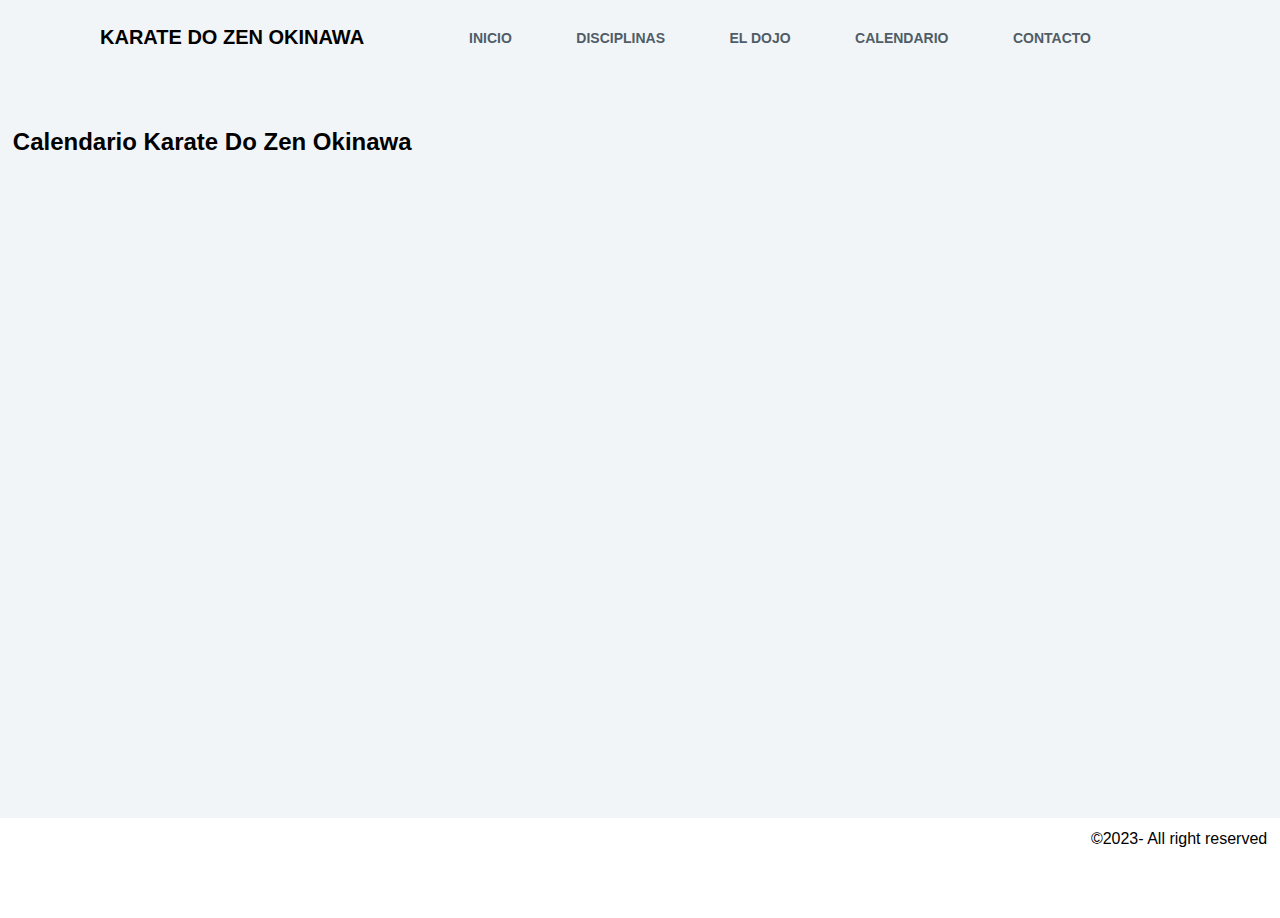
<file: calendario.html>
<!DOCTYPE html>
<html lang="en">
  <head>
    <meta charset="UTF-8">
    <meta name="viewport" content="width=device-width, initial-scale=1.0">

    <title>Karate Do Zen Okinawa</title>
    <link rel="stylesheet" href="stylesheet.css">
    <link rel="icon" href="Imagenes/escudo.png" type="image/x-icon">
  </head>
  <body>
    <nav>
      <div class="logo">
        <p>Karate Do Zen Okinawa</p>
      </div>
      <ul>
            <li><a href="home.html">Inicio</a></li>
            <li><a href="disciplinas.html">Disciplinas</a></li>
            <li><a href="eldojo.html">El Dojo</a></li>
            <li><a href="calendario.html">Calendario</a></li>
            <li><a href="contacto.html">Contacto</a></li>
      </ul>
    </nav>
    <main>
          <h2>Calendario Karate Do Zen Okinawa</h2>
          <iframe src="https://calendar.google.com/calendar/embed?src=zen.okinawa.kk.cap%40gmail.com&ctz=America%2FArgentina%2FBuenos_Aires" style="border: 0" width="800" height="600" frameborder="0" scrolling="no"></iframe>
    </main>
    <footer><p>©2023- All right reserved</p></footer>
  </body>
</html>
</file>
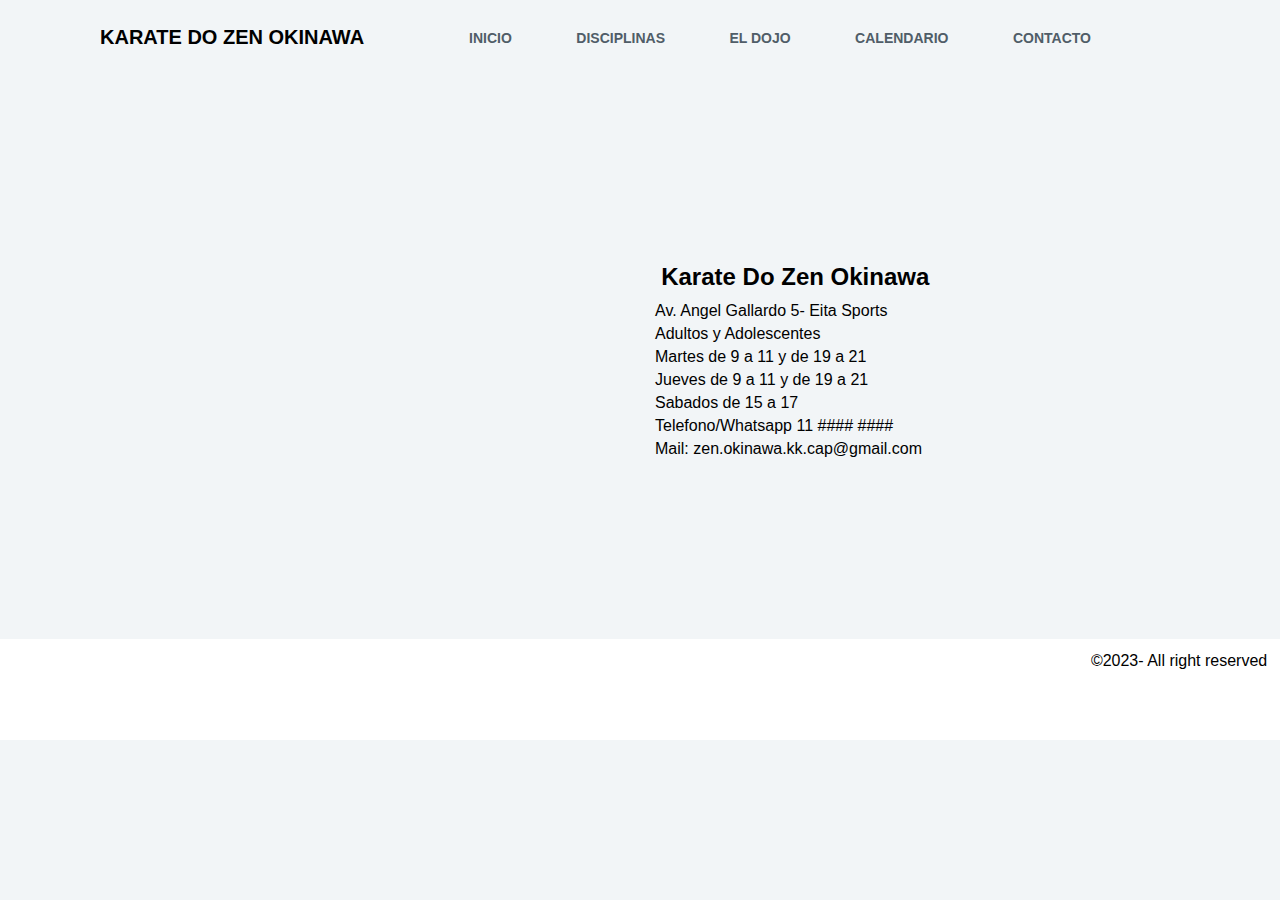
<file: contacto.html>
<!DOCTYPE html>
<html lang="en">
  <head>
    <meta charset="UTF-8">
    <meta name="viewport" content="width=device-width, initial-scale=1.0">

    <title>Karate Do Zen Okinawa</title>
    <link rel="stylesheet" href="stylesheet.css">
    <link rel="icon" href="Imagenes/escudo.png" type="image/x-icon">
  </head>
  <body>
    <nav>
      <div class="logo">
        <p>Karate Do Zen Okinawa</p>
      </div>
      <ul>
            <li><a href="home.html">Inicio</a></li>
            <li><a href="disciplinas.html">Disciplinas</a></li>
            <li><a href="eldojo.html">El Dojo</a></li>
            <li><a href="calendario.html">Calendario</a></li>
            <li><a href="contacto.html">Contacto</a></li>
      </ul>
    </nav>
    <main>
      <div class="container">
        <div class="row">
          <iframe src="https://www.google.com/maps/embed?pb=!1m18!1m12!1m3!1d3284.0771983254062!2d-58.435222622615626!3d-34.60220935742125!2m3!1f0!2f0!3f0!3m2!1i1024!2i768!4f13.1!3m3!1m2!1s0x95bccba7fe517c89%3A0x9c31df27a5a22124!2sEITA%20Sports!5e0!3m2!1sen!2sar!4v1695445636232!5m2!1sen!2sar" width="600" height="450" style="border:0;" allowfullscreen="" loading="lazy" referrerpolicy="no-referrer-when-downgrade"></iframe>
        </div>  
        
        <div class="row">
        <h2>Karate Do Zen Okinawa</h2>  
            <p>Av. Angel Gallardo 5- Eita Sports</p>
            <p>Adultos y Adolescentes 
            <p>Martes de 9 a 11 y de 19 a 21</p>
            <p>Jueves de 9 a 11 y de 19 a 21</p>
            <p>Sabados de 15 a 17</p>
            <p><link rel="stylesheet" href="">Telefono/Whatsapp 11 #### ####</p>
            <p><link rel="stylesheet" href="">Mail: zen.okinawa.kk.cap@gmail.com</p>
          </div>
        </div>
    </main>
    <footer><p>©2023- All right reserved</p></footer>
  </body>
</html>
</file>
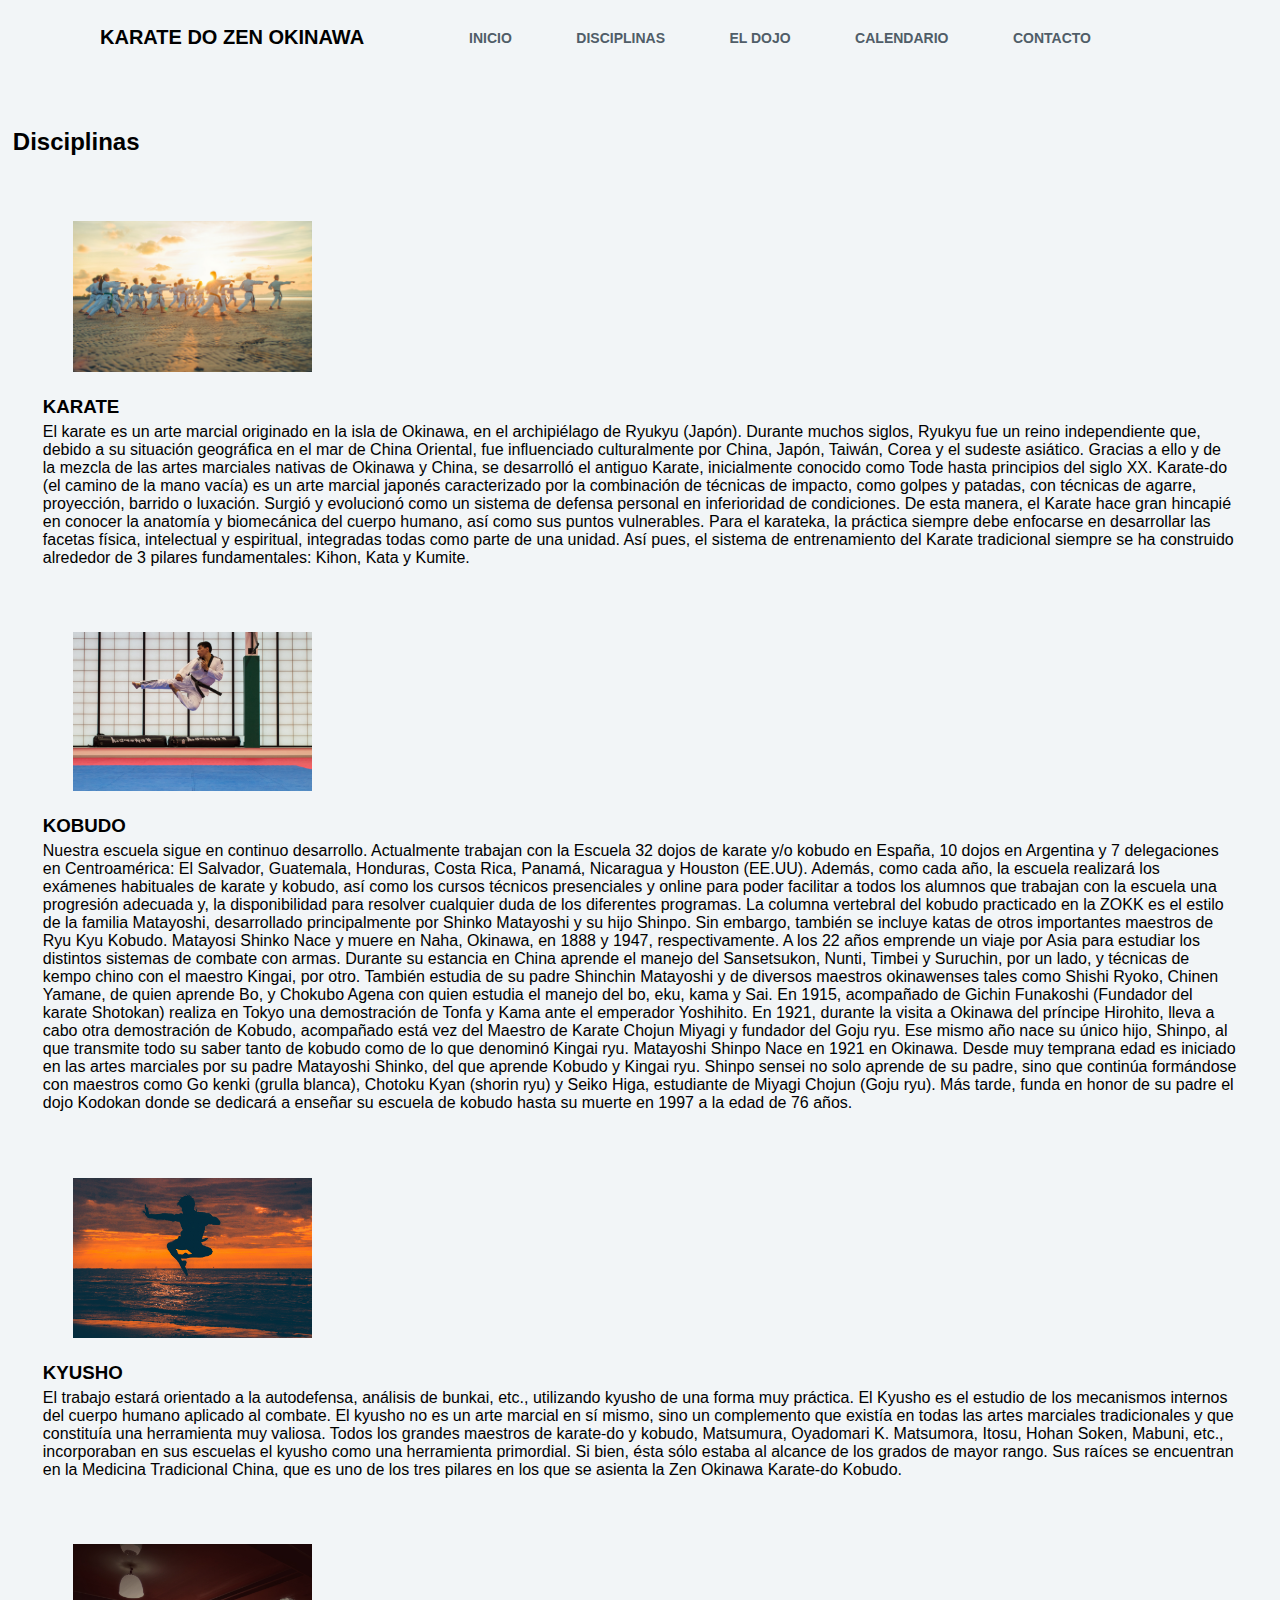
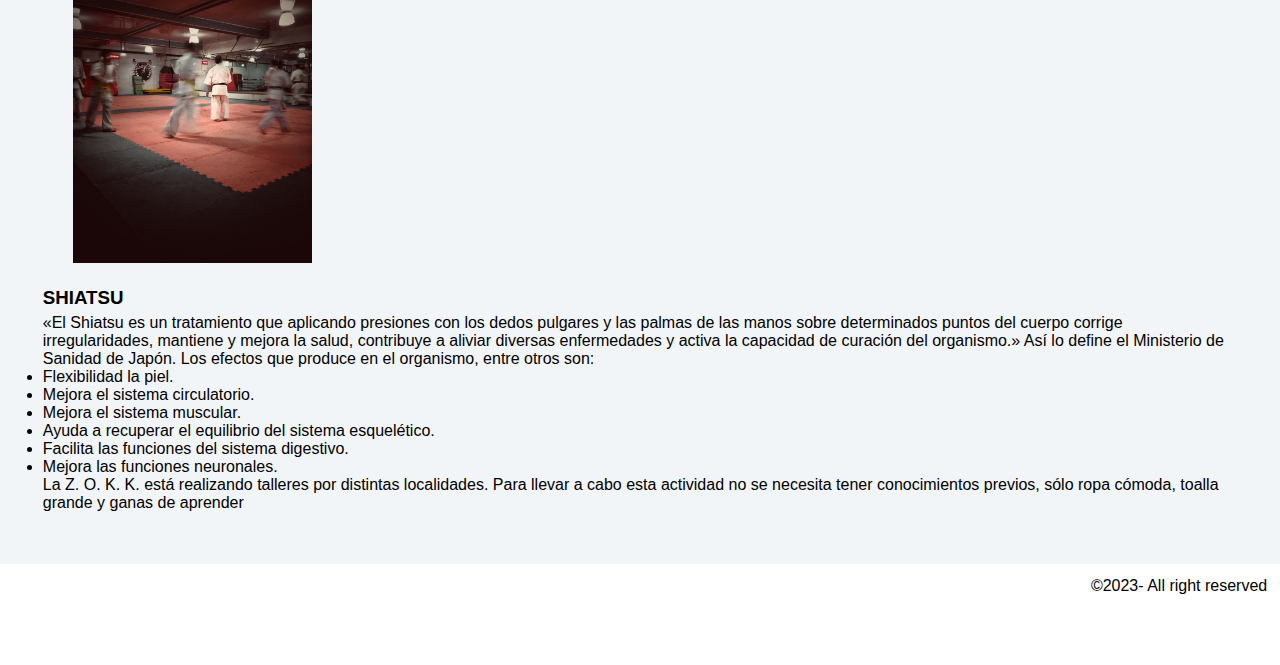
<file: disciplinas.html>
<!DOCTYPE html>
<html lang="en">
  <head>
    <meta charset="UTF-8">
    <meta name="viewport" content="width=device-width, initial-scale=1.0">

    <title>Karate Do Zen Okinawa</title>
    <link rel="stylesheet" href="stylesheet.css">
    <link rel="icon" href="Imagenes/escudo.png" type="image/x-icon">
  </head>
  <body>
    <nav>
      <div class="logo">
        <p>Karate Do Zen Okinawa</p>
      </div>
      <ul>
            <li><a href="home.html">Inicio</a></li>
            <li><a href="disciplinas.html">Disciplinas</a></li>
            <li><a href="eldojo.html">El Dojo</a></li>
            <li><a href="calendario.html">Calendario</a></li>
            <li><a href="contacto.html">Contacto</a></li>
      </ul>
    </nav>
    <main>
      <h2>Disciplinas</h2>  
       <div class="disciplinas">
        <img src="Imagenes/02.jpg" alt="grupo practicando karate en la playa" class="imagendis">
        <h3>KARATE</h3>
        <p>El karate es un arte marcial originado en la isla de Okinawa, en el archipiélago de Ryukyu (Japón). Durante muchos siglos, Ryukyu fue un reino independiente que, debido a su situación geográfica en el mar de China Oriental, fue influenciado culturalmente por China, Japón, Taiwán, Corea y el sudeste asiático. Gracias a ello y de la mezcla de las artes marciales nativas de Okinawa y China, se desarrolló el antiguo Karate, inicialmente conocido como Tode hasta principios del siglo XX.
        Karate-do (el camino de la mano vacía) es un arte marcial japonés caracterizado por la combinación de técnicas de impacto, como golpes y patadas, con técnicas de agarre, proyección, barrido o luxación. Surgió y evolucionó como un sistema de defensa personal en inferioridad de condiciones. De esta manera, el Karate hace gran hincapié en conocer la anatomía y biomecánica del cuerpo humano, así como sus puntos vulnerables. Para el karateka, la práctica siempre debe enfocarse en desarrollar las facetas física, intelectual y espiritual, integradas todas como parte de una unidad. Así pues, el sistema de entrenamiento del Karate tradicional siempre se ha construido alrededor de 3 pilares fundamentales: Kihon, Kata y Kumite. </p>
       </div>

       <div class="disciplinas">
        <img src="Imagenes/03.jpg" alt="persona haciendo un salto en karate en el dojo" class="imagendis">
        <h3>KOBUDO</h3>
        <p>Nuestra escuela sigue en continuo desarrollo. Actualmente trabajan con la Escuela 32 dojos de karate y/o kobudo en España, 10 dojos en Argentina y 7 delegaciones en Centroamérica: El Salvador, Guatemala, Honduras, Costa Rica, Panamá, Nicaragua y Houston (EE.UU). Además, como cada año, la escuela realizará los exámenes habituales de karate y kobudo, así como los cursos técnicos presenciales y online para poder facilitar a todos los alumnos que trabajan con la escuela una progresión adecuada y, la disponibilidad para resolver cualquier duda de los diferentes programas.
        La columna vertebral del kobudo practicado en la ZOKK es el estilo de la familia Matayoshi, desarrollado principalmente por Shinko Matayoshi y su hijo Shinpo. Sin embargo, también se incluye katas de otros importantes maestros de Ryu Kyu Kobudo.
        Matayosi Shinko
        Nace y muere en Naha, Okinawa, en 1888 y 1947, respectivamente. A los 22 años emprende un viaje por Asia para estudiar los distintos sistemas de combate con armas. Durante su estancia en China aprende el manejo del Sansetsukon, Nunti, Timbei y Suruchin, por un lado, y técnicas de kempo chino con el maestro Kingai, por otro. También estudia de su padre Shinchin Matayoshi y de diversos maestros okinawenses tales como Shishi Ryoko, Chinen Yamane, de quien aprende Bo, y Chokubo Agena con quien estudia el manejo del bo, eku, kama y Sai.
        En 1915, acompañado de Gichin Funakoshi (Fundador del karate Shotokan) realiza en Tokyo una demostración de Tonfa y Kama ante el emperador Yoshihito. En 1921, durante la visita a Okinawa del príncipe Hirohito, lleva a cabo otra demostración de Kobudo, acompañado está vez del Maestro de Karate Chojun Miyagi y fundador del Goju ryu.
        Ese mismo año nace su único hijo, Shinpo, al que transmite todo su saber tanto de kobudo como de lo que denominó Kingai ryu.
        Matayoshi Shinpo
        Nace en 1921 en Okinawa. Desde muy temprana edad es iniciado en las artes marciales por su padre Matayoshi Shinko, del que aprende Kobudo y Kingai ryu. Shinpo sensei no solo aprende de su padre, sino que continúa formándose con maestros como Go kenki (grulla blanca), Chotoku Kyan (shorin ryu) y Seiko Higa, estudiante de Miyagi Chojun (Goju ryu).
        Más tarde, funda en honor de su padre el dojo Kodokan donde se dedicará a enseñar su escuela de kobudo hasta su muerte en 1997 a la edad de 76 años.</p>
       </div>

       <div class="disciplinas">
        <img src="Imagenes/04.jpg" alt="siluesta a contraluz del mar haciendo salto de karate" class="imagendis">
        <h3>KYUSHO</h3>
        </p>El trabajo estará orientado a la autodefensa, análisis de bunkai, etc., utilizando kyusho de una forma muy práctica.
        El Kyusho es el estudio de los mecanismos internos del cuerpo humano aplicado al combate.
        El kyusho no es un arte marcial en sí mismo, sino un complemento que existía en todas las artes marciales tradicionales y que constituía una herramienta muy valiosa.
        Todos los grandes maestros de karate-do y kobudo, Matsumura, Oyadomari K. Matsumora, Itosu, Hohan Soken, Mabuni, etc., incorporaban en sus escuelas el kyusho como una herramienta primordial. Si bien, ésta sólo estaba al alcance de los grados de mayor rango.
        Sus raíces se encuentran en la Medicina Tradicional China, que es uno de los tres pilares en los que se asienta la Zen Okinawa Karate-do Kobudo. </p>
      </div>

       <div class="disciplinas" >
        <img src="Imagenes/05.jpg" alt="practica en el dojo con personas desenfocadas y en movimiento" class="imagendis">
        <h3>SHIATSU</h3>
        </p>«El Shiatsu es un tratamiento que aplicando presiones con los dedos pulgares y las palmas de las manos sobre determinados puntos del cuerpo corrige irregularidades, mantiene y mejora la salud, contribuye a aliviar diversas enfermedades y activa la capacidad de curación del organismo.» Así lo define el Ministerio de Sanidad de Japón.
        Los efectos que produce en el organismo, entre otros son:
        <ul>
          <li>Flexibilidad la piel.</li>
          <li>Mejora el sistema circulatorio.</li>
          <li>Mejora el sistema muscular.</li>
          <li>Ayuda a recuperar el equilibrio del sistema esquelético.</li>
          <li>Facilita las funciones del sistema digestivo.</li>
          <li>Mejora las funciones neuronales.</li>
        </ul>
        <p>La Z. O. K. K. está realizando talleres por distintas localidades.
        Para llevar a cabo esta actividad no se necesita tener conocimientos previos, sólo ropa cómoda, toalla grande y ganas de aprender</p>
        </div>
    </main>
    <footer><p>©2023- All right reserved</p></footer>
  </body>
</html>
</file>
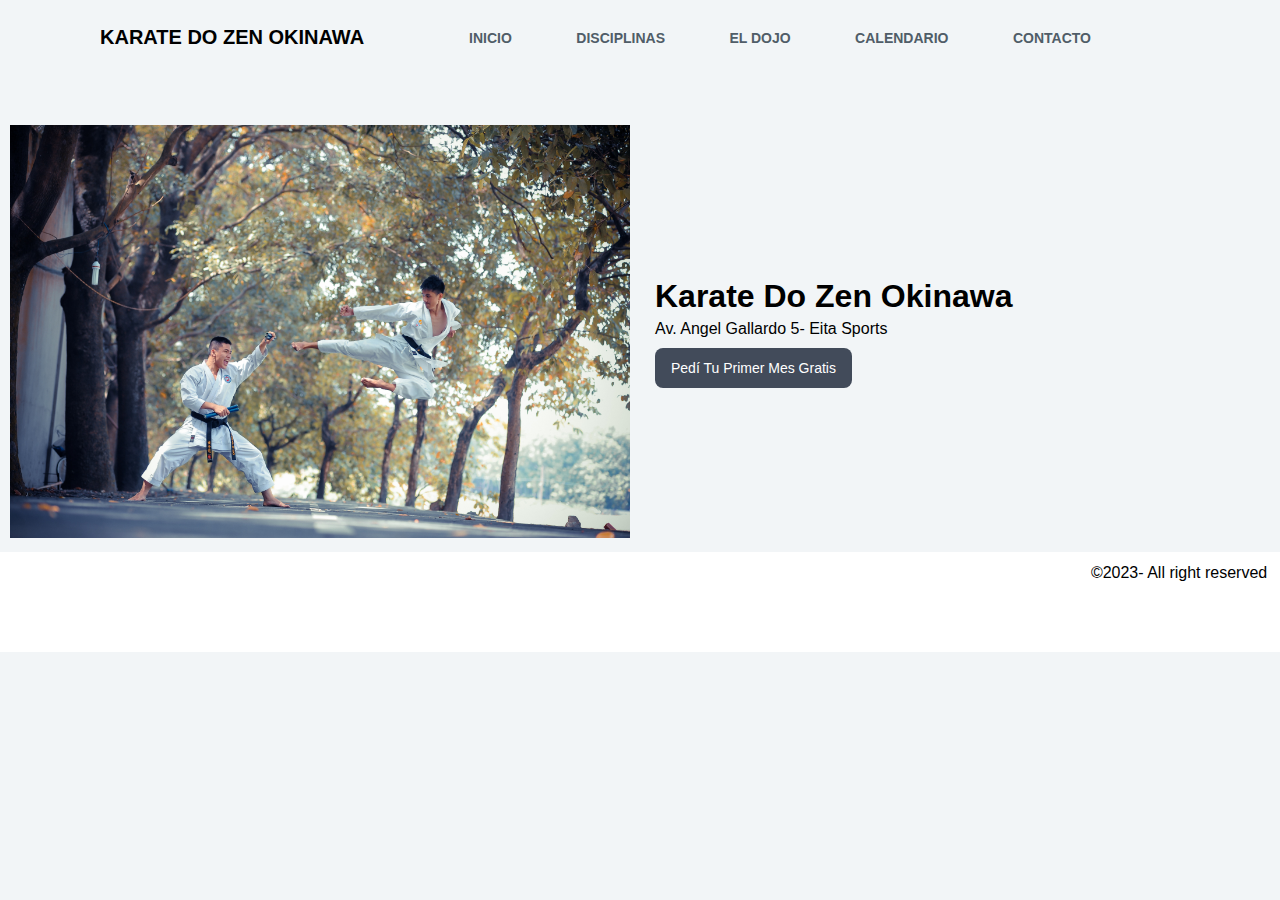
<file: home.html>
<!DOCTYPE html>
<html lang="en">
  <head>
    <meta charset="UTF-8">
    <meta name="viewport" content="width=device-width, initial-scale=1.0">

    <title>Karate Do Zen Okinawa</title>
    <link rel="stylesheet" href="stylesheet.css">
    <link rel="icon" href="Imagenes/escudo.png" type="image/x-icon">
  </head>
  <body>
    <nav>
      <div class="logo">
        <p>Karate Do Zen Okinawa</p>
      </div>
      <ul>
            <li><a href="home.html">Inicio</a></li>
            <li><a href="disciplinas.html">Disciplinas</a></li>
            <li><a href="eldojo.html">El Dojo</a></li>
            <li><a href="calendario.html">Calendario</a></li>
            <li><a href="contacto.html">Contacto</a></li>
      </ul>
    </nav>
    <main>
    <div class="container">

      <div class="row">
         <img src="Imagenes/01.jpg" alt="Dos personas haciendo karate en un parque" class="imagen01">
      </div>
      
      <div class="row">
        <h1>Karate Do Zen Okinawa</h1>  
        <p>Av. Angel Gallardo 5- Eita Sports</p>
        <button class="botones">Pedí Tu Primer Mes Gratis</button>
      </div>

    </div>
        <footer><p>©2023- All right reserved</p></footer>
    </main>
  </body>
</html>
</file>
<file: stylesheet.css>
*{
    margin: 0;
    padding: 0;
    border: 0;
}

body{
    background-color: #F2F5F7;
    font-family: Arial, Helvetica, sans-serif;
}
main{
    margin-bottom: 40px;
}
footer{
    background-color: #ffffff;
    height: 75px;
    text-align: right;
    padding: 1%;
}
nav{
    width: 100%;
    height: 75px;
    line-height: 75px;
    padding: 0px 100px;
    background-color: #F2F5F7;
    margin-bottom: 40px;
}

nav .logo p{
   font-size: 20px;
   text-transform:uppercase;
   font-weight: bolder;
   float: left;
   color: #000000;
   font-family: Arial, Helvetica, sans-serif; 
   margin-right: 75px;
}


nav li{
    display: inline;
    list-style: none;
}

nav li a{
    font-size: 14px;
    text-transform: uppercase;
    padding: 0 30px;
    color: #505D68;
    font-family: Arial, Helvetica, sans-serif;
    text-decoration: none;
    font-weight: bold;
}

.imagen01{
    width: 100%;
    
}

.container {
    display: flex;
    flex-direction:row;
    justify-content: center; 
    align-items: center; 
  }

.row{
    width: 50%;
    margin: 10px;
}

.row h1, .row h2, .row p, .row iframe,.row button{
    margin: 5px;
}

h1, h2, h3, h4{
    font-family: Impact, Haettenschweiler, 'Arial Narrow Bold', sans-serif;
    margin-bottom: 5px;
}

h2{
    padding: 1%;
}

.botones{
  background-color: #424B5A;
  border-radius: 8px;
  border-style: none;
  box-sizing: border-box;
  color: #FFFFFF;
  cursor: pointer;
  display: inline-block;
  font-family: "Haas Grot Text R Web", "Helvetica Neue", Helvetica, Arial, sans-serif;
  font-size: 14px;
  font-weight: 500;
  height: 40px;
  line-height: 20px;
  list-style: none;
  margin: 0;
  outline: none;
  padding: 10px 16px;
  position: relative;
  text-align: center;
  text-decoration: none;
  transition: color 100ms;
  vertical-align: baseline;
  user-select: none;
  -webkit-user-select: none;
  touch-action: manipulation;
}

.imagendis, .imagensensei{
    width: 20%;
    margin: 20px 30px ;
}

.disciplinas, .eldojo{
    margin: 20px 30px;
    padding: 1%;
}

.carrouselimg{
    width: 15%;
}
</file>
